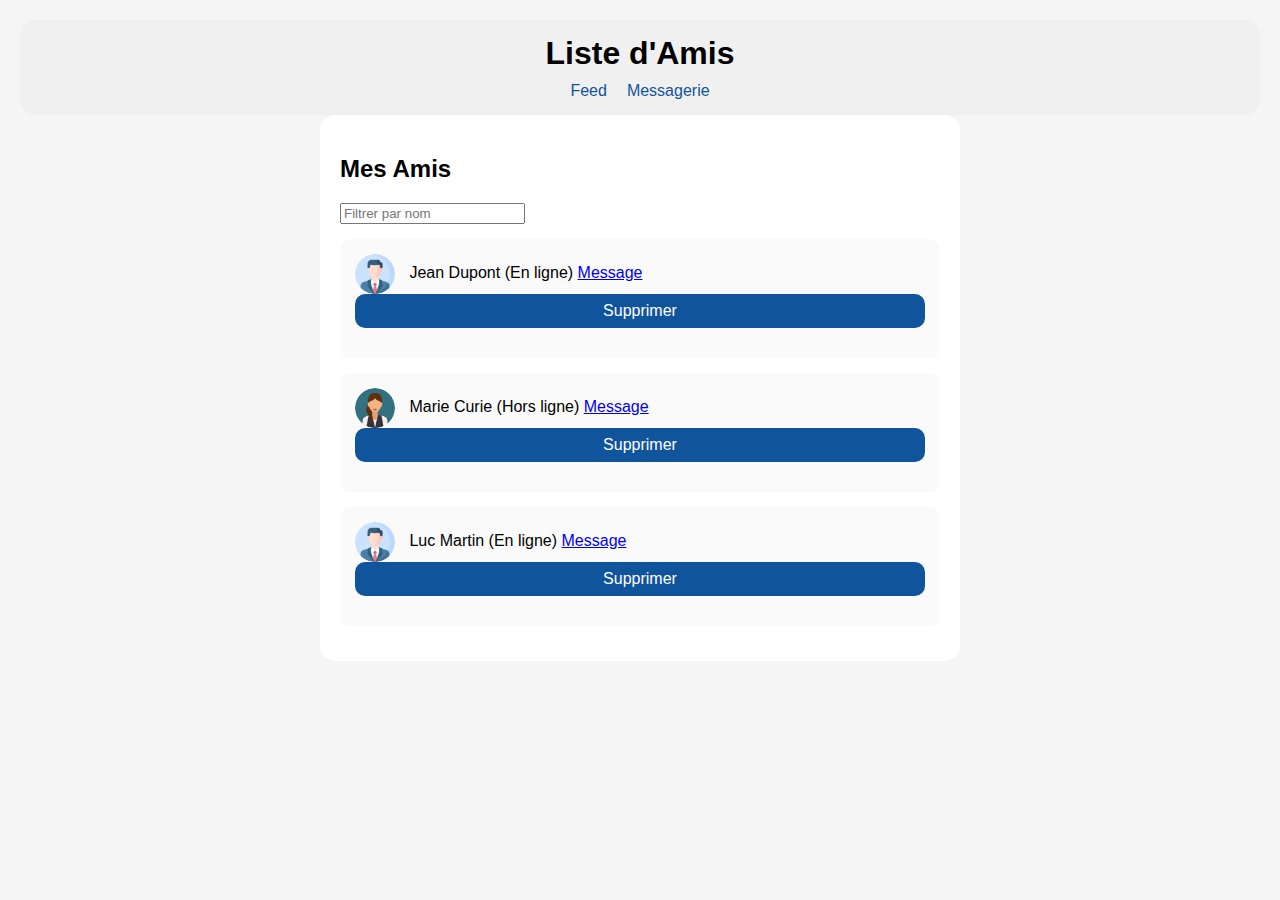
<file: friends.html>
<!DOCTYPE html>
<html lang="fr">
<head>
    <meta charset="UTF-8">
    <meta name="viewport" content="width=device-width, initial-scale=1.0">
    <title>Mini Réseau Social - Liste d'Amis</title>
    <link rel="stylesheet" href="css/styles.css">
</head>
<body>
    <header>
        <h1>Liste d'Amis</h1>
        <nav>
            <a href="index.html">Feed</a>
            <a href="messages.html">Messagerie</a>
        </nav>
    </header>
    <main class="container" id="friends">
        <h2>Mes Amis</h2>
        <input type="text" id="friend-filter" placeholder="Filtrer par nom" />
        <ul id="friends-list" class="draggable-list"></ul>
    </main>
    <script type="module" src="js/friends.js"></script>
</body>
</html>
</file>
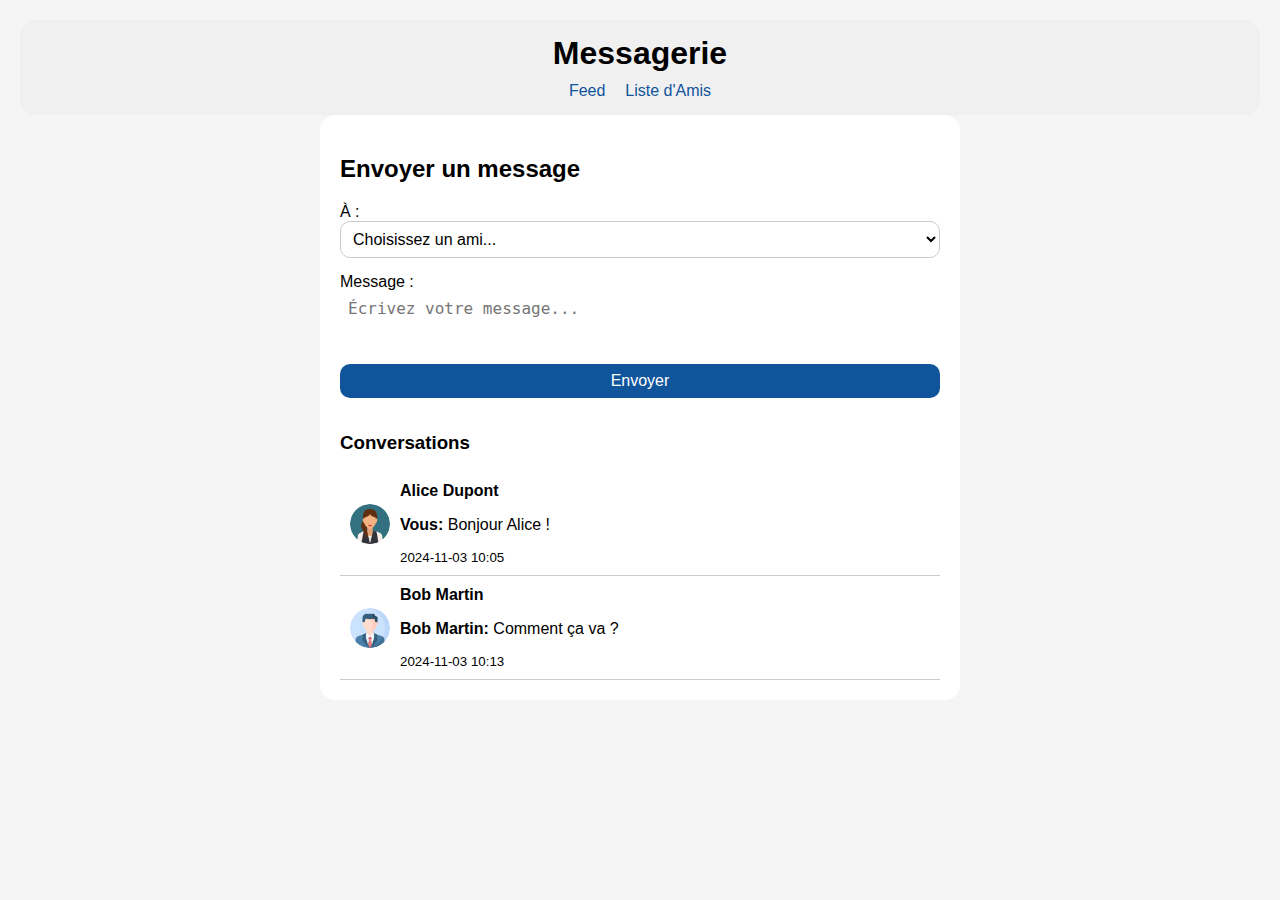
<file: messages.html>
<!DOCTYPE html>
<html lang="fr">
<head>
    <meta charset="UTF-8">
    <meta name="viewport" content="width=device-width, initial-scale=1.0">
    <title>Mini Réseau Social - Messagerie</title>
    <link rel="stylesheet" href="css/styles.css">
</head>
<body>
    <header>
        <h1>Messagerie</h1>
        <nav>
            <a href="index.html">Feed</a>
            <a href="friends.html">Liste d'Amis</a>
        </nav>
    </header>
    <main class="container">
        <h2>Envoyer un message</h2>
        <form id="message-form">
            <label for="recipient">À :</label>
            <select id="recipient" required>
                <option value="">Choisissez un ami...</option>
                <!-- Friends will be populated here by JavaScript -->
            </select>

            <label for="message-content">Message :</label>
            <textarea id="message-content" placeholder="Écrivez votre message..." required></textarea>

            <button type="submit">Envoyer</button>
        </form>

        <h3>Conversations</h3>
        <div id="conversations-list"></div>

        <div id="message-details" class="message-details hidden"></div>
    </main>
    <script type="module" src="js/messages.js"></script>
</body>
</html>
</file>
<file: css/styles.css>
body {
    font-family: Arial, sans-serif;
    background-color: #F5F5F5;
    color: #000;
    margin: 0;
    padding: 20px;
    overflow-x: hidden;
}

header {
    background-color: #f0f0f0;
    padding: 15px;
    border-radius: 15px;
    text-align: center;
}

h1 {
    font-size: 2rem;
    margin: 0;
}

nav {
    display: flex;
    justify-content: center;
    flex-wrap: wrap;
    gap: 20px;
    margin-top: 10px;
}

nav a {
    text-decoration: none;
    color: #10549c;
    transition: color 0.3s ease;
}

nav a:hover {
    color: #0056b3;
}

/* Styles responsive */
@media (max-width: 768px) {
    h1 {
        font-size: 1.8rem;
    }

    .container {
        padding: 15px;
    }

    nav {
        flex-direction: column;
        align-items: center;
    }

    button {
        font-size: 0.9rem;
    }
}

@media (max-width: 480px) {
    h1 {
        font-size: 1.5rem;
    }

    button {
        font-size: 0.8rem;
    }

    .reactions {
        flex-direction: column;
        gap: 10px;
    }
}

.container {
    max-width: 600px;
    margin: auto;
    background: #fff;
    padding: 20px;
    border-radius: 15px;
}

/* ------------------------------------------ */
/* --------- posts specific style------------ */
/* ------------------------------------------ */
#full-screen-image {
    display: none;
    position: fixed;
    top: 0;
    left: 0;
    width: 100%;
    height: 100%;
    background: rgba(0, 0, 0, 0.8);
    justify-content: center;
    align-items: center;
    z-index: 1000;
}

#full-screen-image img {
    max-width: 90%;
    max-height: 90%;
}

.close {
    position: absolute;
    top: 20px;
    right: 20px;
    font-size: 2rem;
    color: white;
    cursor: pointer;
}

.post{
    margin: 15px 0;
    padding: 15px;
    border-radius: 10px;
    background: #fafafa;
}

.post img, .comments-section img {
    max-width: 100%;
    border-radius: 10px;
    cursor: pointer;
}


/* Réactions et Commentaires */
.reactions {
    display: flex;
    justify-content: space-around;
    margin: 10px 0;
}

.comments-section {
    margin-top: 10px;
    border-top: 1px solid #ccc;
    padding-top: 10px;
}

.comments-section ul {
    list-style-type: none;
    padding: 0;
}

/* Align comments to the left */
.comments-section li {
    display: flex;
    align-items: flex-start;
    margin-bottom: 8px;
    flex-direction: column;
    text-align: left;
}

.comment-item {
    margin-bottom: 10px;
}

.reply-item {
    margin-left: 40px; /* Indent replies */
    padding: 5px;
    background: #f0f0f0;
    border-radius: 5px;
}

.comments-section span {
    word-wrap: break-word;
    max-width: 300px;
    margin-top: 5px;
}

.comments-section img {
    width: 30px; 
    height: 30px; 
    border-radius: 50%; 
    margin-right: 10px; 
}

.comments-section input {
    width: calc(100% - 100px); 
    margin-right: 10px;
    padding: 15px;
    border-radius: 5px;
    border: 1px solid #ccc;
}

.comments-section button {
    padding: 8px 12px;
}

textarea, input[type="file"], button {
    width: 100%;
    margin-bottom: 15px;
    padding: 8px;
    border-radius: 10px;
    border: none;
    font-size: 1rem;
    transition: background 0.3s ease;
}

textarea {
    resize: none;
}

button {
    background: #10549c;
    color: white;
    cursor: pointer;
    transition: background 0.3s ease, transform 0.2s;
}

button:hover {
    background: #0056b3;
    transform: scale(1.02);
}

/* ------------------------------------------ */
/* --------- messages specific style--------- */
/* ------------------------------------------ */

select {
    background: #fff;
    transition: background 0.3s ease;
    font-size: 1rem;
    border: 1px solid #ccc;
    border-radius: 10px;
    width: 100%;
    margin-bottom: 15px;
    padding: 8px;  
}

.conversation {
    display: flex;
    align-items: center;
    padding: 10px;
    border-bottom: 1px solid #ccc;
}

.conversation img.avatar {
    margin-right: 10px;
}

.conversation-info {
    display: flex;
    flex-direction: column;
}

.message {
    display: flex;
    align-items: flex-start;
    margin-bottom: 10px;
}

.message img.avatar {
    margin-right: 10px;
}

.message-detail {
    display: flex;
    align-items: center;
    margin-bottom: 10px;
}

.message-info {
    margin-left: 10px;
}

.avatar {
    width: 40px;
    height: 40px;
    border-radius: 50%;
    object-fit: cover;
}

/* ------------------------------------------ */
/* ---------- friends specific style--------- */
/* ------------------------------------------ */
#friends-list {
    list-style-type: none;
    padding: 0;
    margin: 0;
}

.friend {
    margin: 15px 0;
    padding: 15px;
    border-radius: 10px;
    background: #fafafa;
}

.friend img.avatar {
    width: 40px;
    height: 40px;
    border-radius: 50%;
    object-fit: cover;
    margin-right: 10px;
    vertical-align: middle;
}

.friend.dragging {
    opacity: 0.5;
}
</file>
